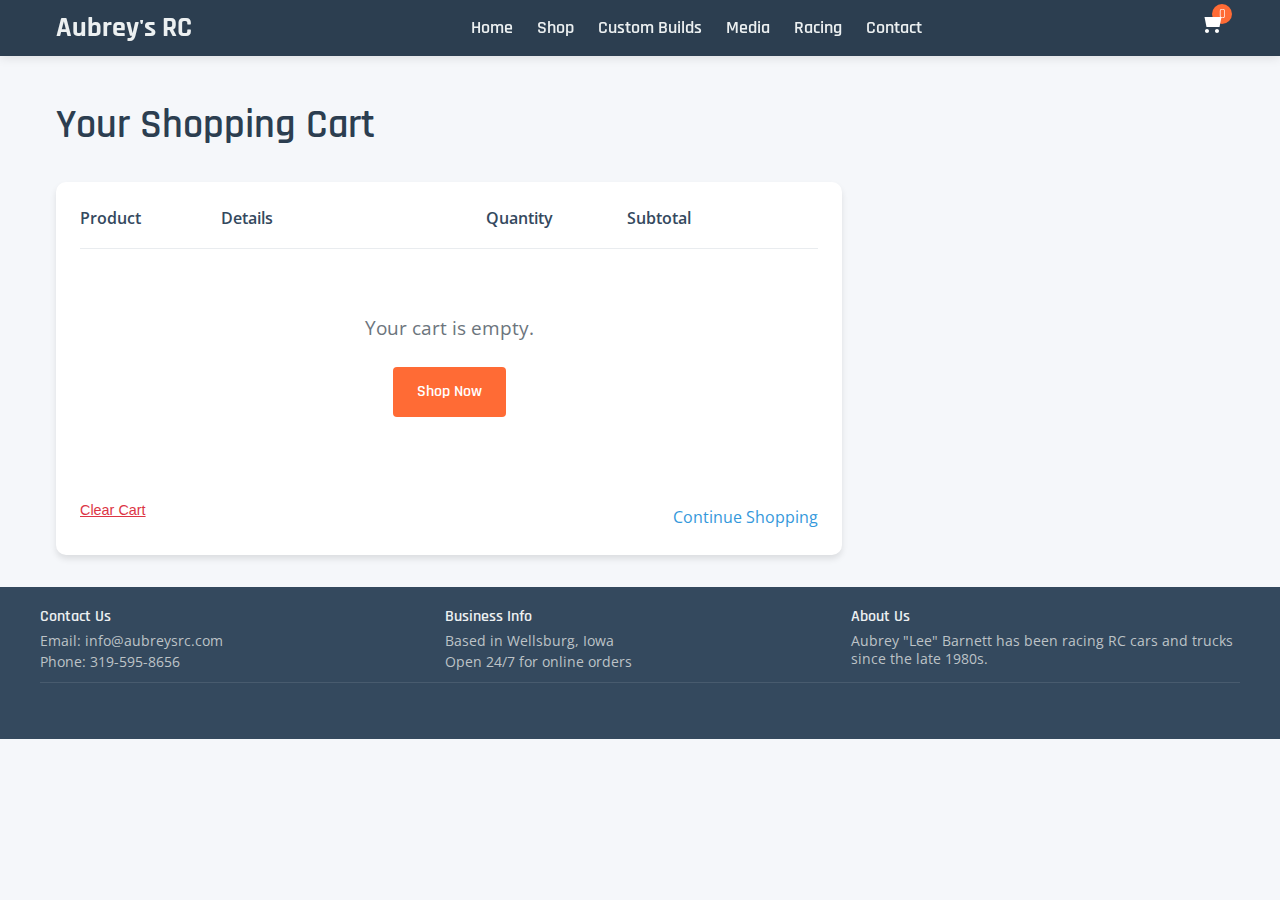
<file: cart.html>
<!DOCTYPE html>
<html lang="en">
<head>
    <meta charset="UTF-8">
    <meta name="viewport" content="width=device-width, initial-scale=1.0">
    <meta name="description" content="Shopping cart - Aubrey's RC offers high-quality remote control cars, custom builds, and accessories.">
    <title>Your Cart - Aubrey's RC</title>
    
    <!-- Preconnect to external domains for faster loading -->
    <link rel="preconnect" href="https://fonts.googleapis.com">
    <link rel="preconnect" href="https://fonts.gstatic.com" crossorigin>
    
    <!-- Fonts -->
    <link href="https://fonts.googleapis.com/css2?family=Rajdhani:wght@500;600;700&family=Open+Sans:wght@400;600&display=swap" rel="stylesheet">
    
    <!-- Core styles (load in correct order) -->
    <link rel="stylesheet" href="/assets/css/base.css">
    <link rel="stylesheet" href="/assets/css/header.css">
    <link rel="stylesheet" href="/assets/css/footer.css">
    <link rel="stylesheet" href="/assets/css/cart.css">
    
    <!-- Favicon -->
    <link rel="icon" href="/assets/images/favicon.ico" type="image/x-icon">
</head>
<body>
    <!-- App Root -->
    <div id="app">
        <!-- Header will be inserted by header.js -->
        
        <!-- Main content area -->
        <main>
            <div class="cart-container">
                <div class="cart-header">
                    <h1>Your Shopping Cart</h1>
                </div>
                
                <div class="cart-grid">
                    <div class="cart-items-container">
                        <div class="cart-items-header">
                            <div>Product</div>
                            <div>Details</div>
                            <div>Quantity</div>
                            <div>Subtotal</div>
                            <div></div>
                        </div>
                        
                        <div id="cart-items">
                            <!-- Cart items will be inserted here by cart.js -->
                            <div class="page-loading">
                                <div class="loader"></div>
                                <p>Loading cart...</p>
                            </div>
                        </div>
                        
                        <div class="cart-actions">
                            <button id="clear-cart-btn" class="clear-cart-btn">Clear Cart</button>
                            <a href="/products.html" class="continue-shopping">Continue Shopping</a>
                        </div>
                    </div>
                    
                    <div id="cart-totals" class="cart-totals">
                        <h3>Order Summary</h3>
                        
                        <div class="totals-row">
                            <span>Subtotal</span>
                            <span id="cart-subtotal">$0.00</span>
                        </div>
                        
                        <div class="totals-row">
                            <span>Tax (7%)</span>
                            <span id="cart-tax">$0.00</span>
                        </div>
                        
                        <div class="totals-row total">
                            <span>Total</span>
                            <span id="cart-total">$0.00</span>
                        </div>
                        
                        <a href="/checkout.html" class="checkout-btn">Proceed to Checkout</a>
                    </div>
                </div>
            </div>
        </main>
        
        <!-- Footer will be inserted by footer.js -->
        <footer>
            <div class="footer-content">
                <div class="footer-section">
                    <h3>Contact Us</h3>
                    <p>Email: info@aubreysrc.com</p>
                    <p>Phone: 319-595-8656</p>
                </div>
                <div class="footer-section">
                    <h3>Business Info</h3>
                    <p>Based in Wellsburg, Iowa</p>
                    <p>Open 24/7 for online orders</p>
                </div>
                <div class="footer-section">
                    <h3>About Us</h3>
                    <p>Aubrey "Lee" Barnett has been racing RC cars and trucks since the late 1980s.</p>
                </div>
            </div>
            <div class="footer-bottom">
                <p>&copy; 2025 Aubrey's RC. Owned and operated by Aubrey "Lee" Barnett since 2020. All rights reserved.</p>
            </div>
        </footer>
    </div>

    <!-- Core Scripts -->
    <script src="/assets/js/header.js"></script>
    <script src="/assets/js/cart.js"></script>
</body>
</html>
</file>
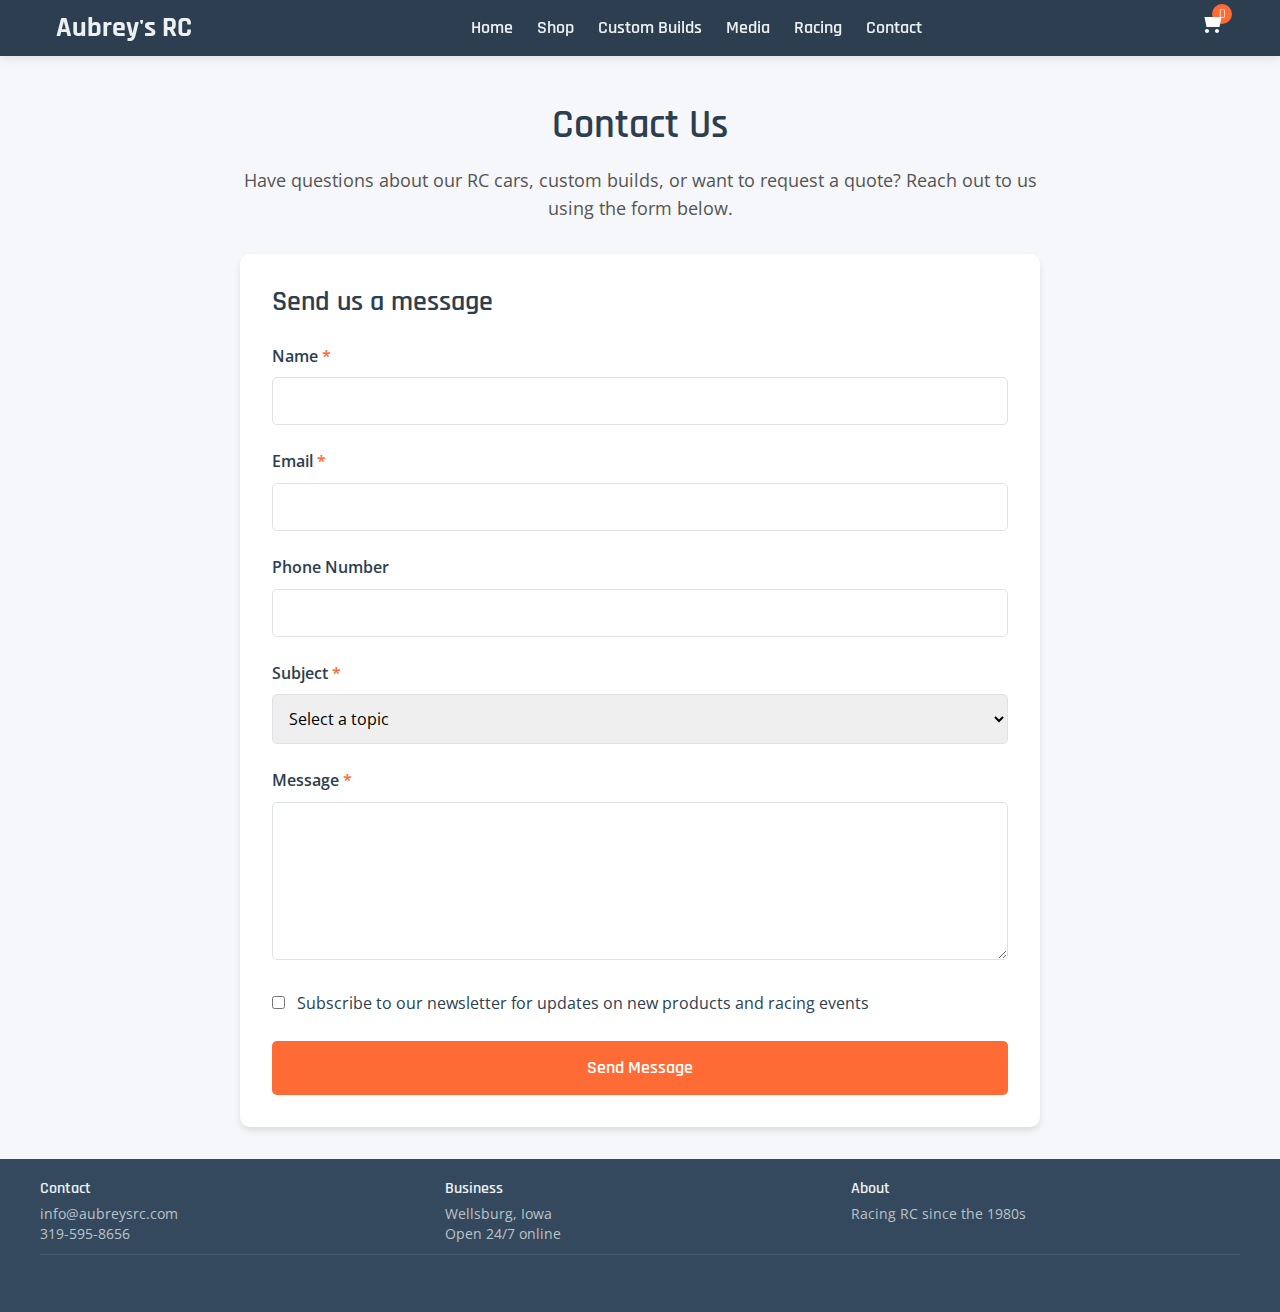
<file: contact.html>
<!DOCTYPE html>
<html lang="en">
<head>
    <meta charset="UTF-8">
    <meta name="viewport" content="width=device-width, initial-scale=1.0">
    <meta name="description" content="Contact Aubrey's RC for custom RC builds, repairs, or racing advice. Based in Wellsburg, Iowa.">
    <title>Contact Us - Aubrey's RC</title>
    
    <!-- Preconnect to external domains for faster loading -->
    <link rel="preconnect" href="https://fonts.googleapis.com">
    <link rel="preconnect" href="https://fonts.gstatic.com" crossorigin>
    
    <!-- Fonts -->
    <link href="https://fonts.googleapis.com/css2?family=Rajdhani:wght@500;600;700&family=Open+Sans:wght@400;600&display=swap" rel="stylesheet">
    
    <!-- Core styles (load in correct order) -->
    <link rel="stylesheet" href="/assets/css/base.css">
    <link rel="stylesheet" href="/assets/css/header.css">
    <link rel="stylesheet" href="/assets/css/footer.css">
    <link rel="stylesheet" href="/assets/css/contact.css">
    
    <!-- Inline critical CSS to prevent FOUC (Flash of Unstyled Content) -->
    <style>
        /* Critical base styles to prevent FOUC */
        body {
            font-family: 'Open Sans', sans-serif;
            margin: 0;
            padding: 0;
            color: #333333;
            padding-top: 70px;
            line-height: 1.6;
        }
        
        .loading-indicator {
            display: none;
            position: fixed;
            top: 0;
            left: 0;
            width: 100%;
            height: 100%;
            background-color: rgba(255, 255, 255, 0.8);
            z-index: 2000;
            justify-content: center;
            align-items: center;
        }
        
        .loading-indicator.active {
            display: flex;
        }
        
        .loader {
            width: 40px;
            height: 40px;
            border: 4px solid #dee2e6;
            border-top: 4px solid #FF4D00;
            border-radius: 50%;
            animation: spin 1s linear infinite;
        }
        
        @keyframes spin {
            0% { transform: rotate(0deg); }
            100% { transform: rotate(360deg); }
        }
    </style>
    
    <!-- Favicon -->
    <link rel="icon" href="/assets/images/favicon.ico" type="image/x-icon">
</head>
<body>
    <!-- Loading indicator for full page loading -->
    <div class="loading-indicator">
        <div class="loader"></div>
    </div>

    <!-- App Root -->
    <div id="app">
        <!-- Header will be inserted by header.js -->
        
        <!-- Main content area -->
        <main id="content">
            <div class="contact-container">
                <div class="contact-header">
                    <h1>Contact Us</h1>
                    <p>Have questions about our RC cars, custom builds, or want to request a quote? Reach out to us using the form below.</p>
                </div>
                
                <div class="contact-form-container">
                    <h2>Send us a message</h2>
                    <form id="contact-form" action="https://formsubmit.co/orders@aubreysrc.com" method="POST">
                        <!-- Honeypot to prevent spam -->
                        <input type="text" name="_honey" style="display: none;">
                        
                        <!-- Disable captcha -->
                        <input type="hidden" name="_captcha" value="false">
                        
                        <!-- Success page -->
                        <input type="hidden" name="_next" value="https://www.aubreysrc.com/thanks.html">
                        
                        <div class="form-group">
                            <label for="name">Name <span class="required">*</span></label>
                            <input type="text" id="name" name="name" required>
                        </div>
                        
                        <div class="form-group">
                            <label for="email">Email <span class="required">*</span></label>
                            <input type="email" id="email" name="email" required>
                        </div>
                        
                        <div class="form-group">
                            <label for="phone">Phone Number</label>
                            <input type="tel" id="phone" name="phone">
                        </div>
                        
                        <div class="form-group">
                            <label for="subject">Subject <span class="required">*</span></label>
                            <select id="subject" name="subject" required>
                                <option value="" disabled selected>Select a topic</option>
                                <option value="Custom Build Inquiry">Custom Build Inquiry</option>
                                <option value="Order Question">Order Question</option>
                                <option value="Racing Information">Racing Information</option>
                                <option value="Repairs">Repairs</option>
                                <option value="Other">Other</option>
                            </select>
                        </div>
                        
                        <div class="form-group">
                            <label for="message">Message <span class="required">*</span></label>
                            <textarea id="message" name="message" rows="6" required></textarea>
                        </div>
                        
                        <div class="form-group form-checkbox">
                            <input type="checkbox" id="newsletter" name="newsletter" value="Yes">
                            <label for="newsletter">Subscribe to our newsletter for updates on new products and racing events</label>
                        </div>
                        
                        <button type="submit" class="submit-btn">Send Message</button>
                    </form>
                </div>
            </div>
        </main>
        
        <!-- Footer will be inserted by footer.js -->
    </div>

    <!-- Core Scripts -->
    <script src="/assets/js/header.js"></script>
    <script src="/assets/js/footer.js"></script>
    <script src="/assets/js/contact.js"></script>
</body>
</html>
</file>
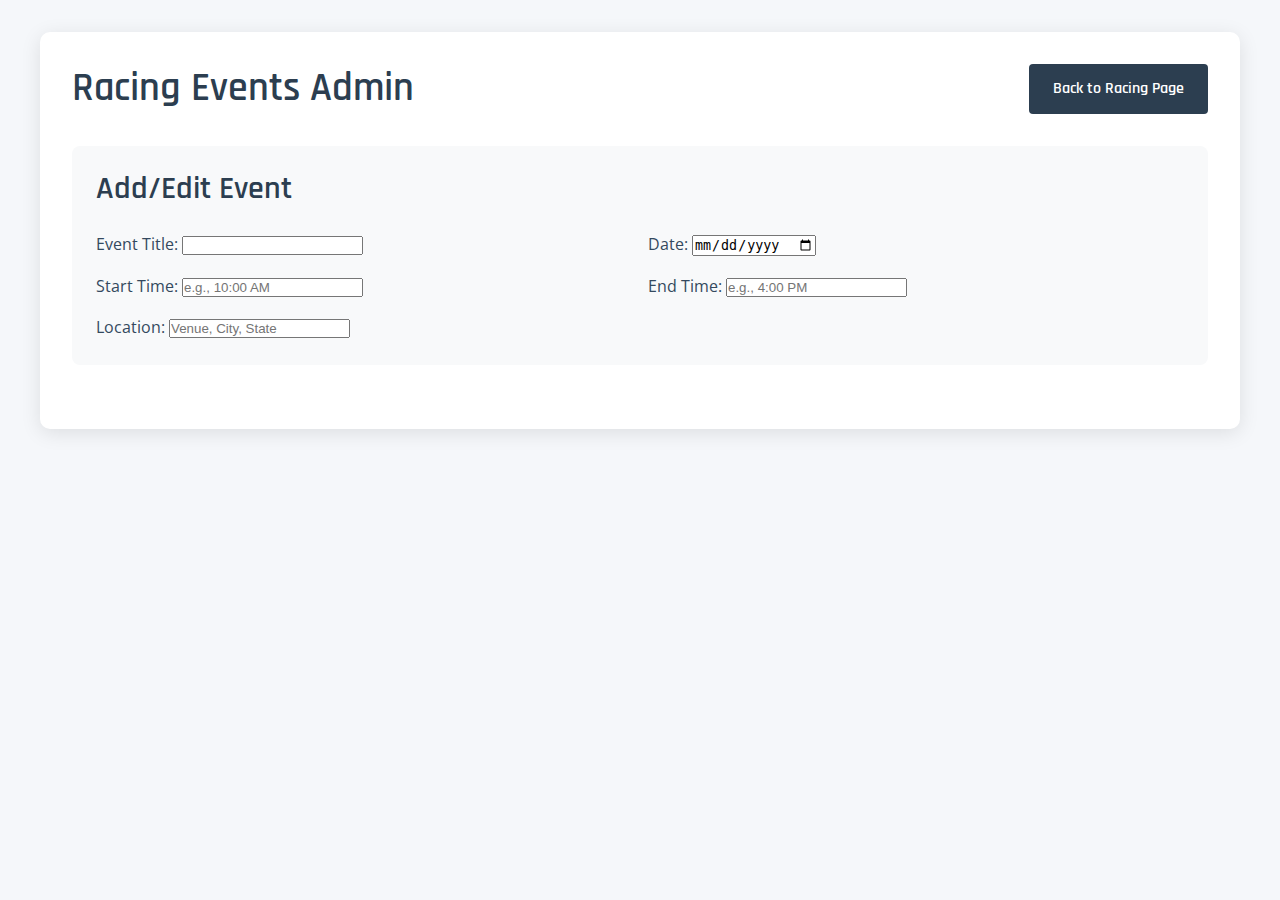
<file: racing-admin.html>
<!DOCTYPE html>
<html lang="en">
<head>
    <meta charset="UTF-8">
    <meta name="viewport" content="width=device-width, initial-scale=1.0">
    <title>Racing Events Admin - Aubrey's RC</title>
    
    <!-- Fonts -->
    <link href="https://fonts.googleapis.com/css2?family=Rajdhani:wght@500;600;700&family=Open+Sans:wght@400;600&display=swap" rel="stylesheet">
    
    <!-- Core styles -->
    <link rel="stylesheet" href="/assets/css/base.css">
    
    <style>
        /* Admin-specific styles */
        body {
            background-color: var(--background-color);
            padding: 2rem;
        }
        
        .admin-container {
            max-width: 1200px;
            margin: 0 auto;
            background-color: var(--card-bg-color);
            border-radius: 10px;
            box-shadow: 0 4px 20px rgba(0, 0, 0, 0.1);
            padding: 2rem;
        }
        
        .admin-header {
            margin-bottom: 2rem;
            display: flex;
            justify-content: space-between;
            align-items: center;
        }
        
        .admin-title {
            color: var(--secondary-color);
            margin: 0;
        }
        
        .events-table {
            width: 100%;
            border-collapse: collapse;
            margin-bottom: 2rem;
        }
        
        .events-table th, 
        .events-table td {
            padding: 1rem;
            border-bottom: 1px solid #dee2e6;
            text-align: left;
        }
        
        .events-table th {
            background-color: #f8f9fa;
            font-weight: 600;
            color: var(--secondary-color);
        }
        
        .events-table tbody tr:hover {
            background-color: rgba(52, 152, 219, 0.05);
        }
        
        .action-buttons {
            display: flex;
            gap: 0.5rem;
        }
        
        .btn-sm {
            padding: 0.35rem 0.75rem;
            font-size: 0.875rem;
        }
        
        .btn-danger {
            background-color: #e74c3c;
        }
        
        .btn-danger:hover {
            background-color: #c0392b;
        }
        
        /* Form styles */
        .event-form {
            background-color: #f8f9fa;
            padding: 1.5rem;
            border-radius: 8px;
            margin-bottom: 2rem;
        }
        
        .form-title {
            margin-top: 0;
            margin-bottom: 1.5rem;
            color: var(--secondary-color);
        }
        
        .form-grid {
            display: grid;
            grid-template-columns: repeat(2, 1fr);
            gap: 1rem;
        }
        
        .form-group-full {
            grid-column: span 2;
        }
        
        .form-actions {
            grid-column: span 2;
            display: flex;
            justify-content: flex-end;
            gap: 1rem;
            margin-top: 1rem;
        }
        
        .import-export {
            margin-top: 3rem;
            border-top: 1px solid #dee2e6;
            padding-top: 2rem;
        }
        
        .import-export-grid {
            display: grid;
            grid-template-columns: repeat(2, 1fr);
            gap: 2rem;
        }
        
        .import-export-section {
            background-color: #f8f9fa;
            padding: 1.5rem;
            border-radius: 8px;
        }
        
        .import-export-title {
            margin-top: 0;
            margin-bottom: 1rem;
            color: var(--secondary-color);
        }
        
        textarea.json-area {
            width: 100%;
            min-height: 200px;
            padding: 1rem;
            border: 1px solid #dee2e6;
            border-radius: 5px;
            font-family: monospace;
            font-size: 0.875rem;
            margin-bottom: 1rem;
        }
        
        /* Message styles */
        .message {
            padding: 1rem;
            border-radius: 5px;
            margin-bottom: 1rem;
            display: none;
        }
        
        .message-success {
            background-color: rgba(46, 204, 113, 0.1);
            border: 1px solid rgba(46, 204, 113, 0.3);
            color: #27ae60;
        }
        
        .message-error {
            background-color: rgba(231, 76, 60, 0.1);
            border: 1px solid rgba(231, 76, 60, 0.3);
            color: #e74c3c;
        }
        
        /* Responsive adjustments */
        @media (max-width: 992px) {
            .form-grid, .import-export-grid {
                grid-template-columns: 1fr;
            }
            
            .form-group-full {
                grid-column: span 1;
            }
            
            .form-actions {
                grid-column: span 1;
            }
        }
    </style>
</head>
<body>
    <div class="admin-container">
        <div class="admin-header">
            <h1 class="admin-title">Racing Events Admin</h1>
            <a href="/racing.html" class="btn btn-secondary">Back to Racing Page</a>
        </div>
        
        <!-- Success/Error Messages -->
        <div id="success-message" class="message message-success"></div>
        <div id="error-message" class="message message-error"></div>
        
        <!-- Event Form -->
        <div class="event-form">
            <h2 class="form-title">Add/Edit Event</h2>
            <form id="event-form">
                <input type="hidden" id="event-id" value="">
                
                <div class="form-grid">
                    <div class="form-group">
                        <label for="event-title-input">Event Title:</label>
                        <input type="text" id="event-title-input" class="form-control" required>
                    </div>
                    
                    <div class="form-group">
                        <label for="event-date">Date:</label>
                        <input type="date" id="event-date" class="form-control" required>
                    </div>
                    
                    <div class="form-group">
                        <label for="event-start-time">Start Time:</label>
                        <input type="text" id="event-start-time" class="form-control" placeholder="e.g., 10:00 AM" required>
                    </div>
                    
                    <div class="form-group">
                        <label for="event-end-time">End Time:</label>
                        <input type="text" id="event-end-time" class="form-control" placeholder="e.g., 4:00 PM" required>
                    </div>
                    
                    <div class="form-group">
                        <label for="event-location">Location:</label>
                        <input type="text" id="event-location" class="form-control" placeholder="Venue, City, State" required>
                    </div>
                    
                    <div class="form-group">
</file>
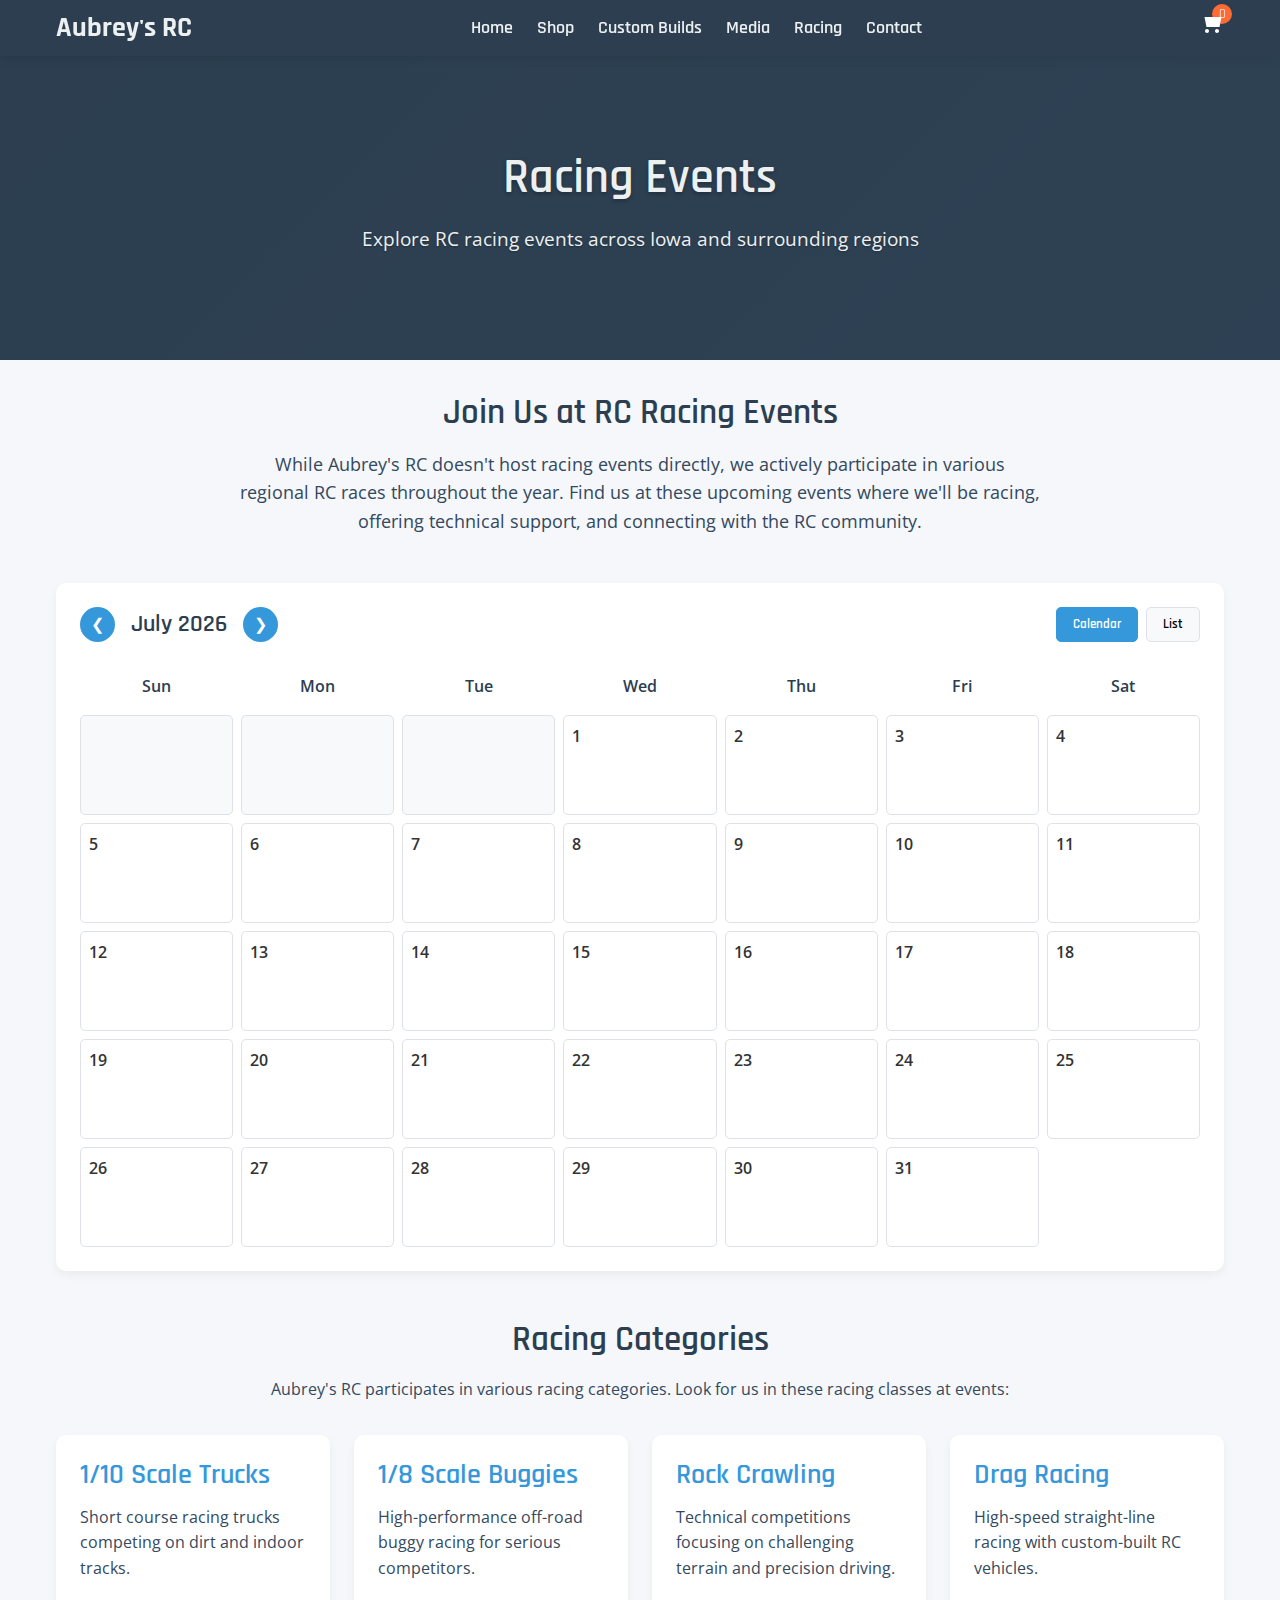
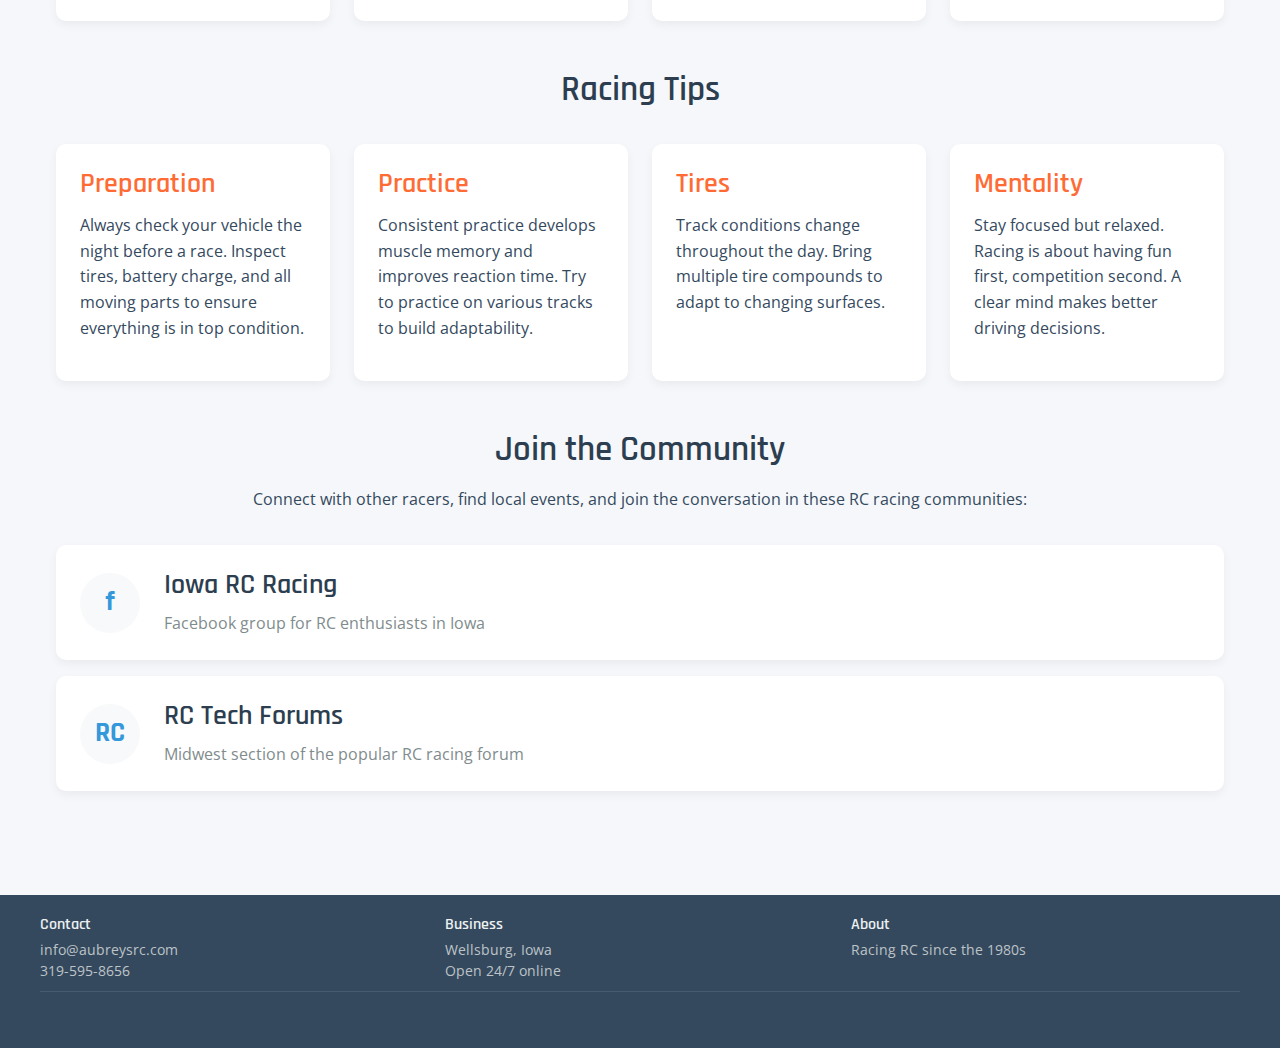
<file: racing.html>
<!DOCTYPE html>
<html lang="en">
<head>
    <meta charset="UTF-8">
    <meta name="viewport" content="width=device-width, initial-scale=1.0">
    <meta name="description" content="Stay updated with RC racing events that Aubrey's RC will be attending across Iowa and surrounding regions.">
    <title>Racing Events - Aubrey's RC</title>
    
    <!-- Preconnect to external domains for faster loading -->
    <link rel="preconnect" href="https://fonts.googleapis.com">
    <link rel="preconnect" href="https://fonts.gstatic.com" crossorigin>
    
    <!-- Fonts -->
    <link href="https://fonts.googleapis.com/css2?family=Rajdhani:wght@500;600;700&family=Open+Sans:wght@400;600&display=swap" rel="stylesheet">
    
    <!-- Core styles (load in correct order) -->
    <link rel="stylesheet" href="/assets/css/base.css">
    <link rel="stylesheet" href="/assets/css/header.css">
    <link rel="stylesheet" href="/assets/css/footer.css">
    <link rel="stylesheet" href="/assets/css/racing.css">
    
    <!-- Inline critical CSS to prevent FOUC (Flash of Unstyled Content) -->
    <style>
        /* Critical base styles to prevent FOUC */
        body {
            font-family: 'Open Sans', sans-serif;
            margin: 0;
            padding: 0;
            color: #333333;
            padding-top: 70px;
            line-height: 1.6;
        }
        
        .loading-indicator {
            display: none;
            position: fixed;
            top: 0;
            left: 0;
            width: 100%;
            height: 100%;
            background-color: rgba(255, 255, 255, 0.8);
            z-index: 2000;
            justify-content: center;
            align-items: center;
        }
        
        .loading-indicator.active {
            display: flex;
        }
        
        .loader {
            width: 40px;
            height: 40px;
            border: 4px solid #dee2e6;
            border-top: 4px solid #FF4D00;
            border-radius: 50%;
            animation: spin 1s linear infinite;
        }
        
        @keyframes spin {
            0% { transform: rotate(0deg); }
            100% { transform: rotate(360deg); }
        }
    </style>
    
    <!-- Favicon -->
    <link rel="icon" href="/assets/images/favicon.ico" type="image/x-icon">
</head>
<body>
    <!-- Loading indicator for full page loading -->
    <div class="loading-indicator">
        <div class="loader"></div>
    </div>

    <!-- App Root -->
    <div id="app">
        <!-- Header will be inserted by header.js -->
        
        <!-- Main content area -->
        <main id="content">
            <section class="racing-hero">
                <div class="racing-hero-overlay"></div>
                <div class="racing-hero-content">
                    <h1>Racing Events</h1>
                    <p>Explore RC racing events across Iowa and surrounding regions</p>
                </div>
            </section>
            
            <section class="racing-container">
                <div class="racing-intro">
                    <h2>Join Us at RC Racing Events</h2>
                    <p>While Aubrey's RC doesn't host racing events directly, we actively participate in various regional RC races throughout the year. Find us at these upcoming events where we'll be racing, offering technical support, and connecting with the RC community.</p>
                </div>
                
                <!-- Event calendar section -->
                <div class="event-calendar">
                    <div class="calendar-controls">
                        <div class="month-selector">
                            <button id="prev-month" class="month-btn" aria-label="Previous month">❮</button>
                            <h3 id="current-month">Loading...</h3>
                            <button id="next-month" class="month-btn" aria-label="Next month">❯</button>
                        </div>
                        <div class="view-toggle">
                            <button id="calendar-view-btn" class="view-btn active" aria-label="Calendar view">Calendar</button>
                            <button id="list-view-btn" class="view-btn" aria-label="List view">List</button>
                        </div>
                    </div>
                    
                    <!-- Calendar display -->
                    <div id="calendar-view" class="calendar-view">
                        <!-- Calendar will be populated by racing.js -->
                        <div class="calendar-loading">
                            <div class="loader"></div>
                            <p>Loading events...</p>
                        </div>
                    </div>
                    
                    <!-- List display (initially hidden) -->
                    <div id="list-view" class="list-view" style="display: none;">
                        <!-- List will be populated by racing.js -->
                        <div class="calendar-loading">
                            <div class="loader"></div>
                            <p>Loading events...</p>
                        </div>
                    </div>
                </div>
                
                <!-- Event details section (initially hidden) -->
                <div id="event-details" class="event-details" style="display: none;">
                    <div class="event-details-header">
                        <h3 id="event-title">Event Title</h3>
                        <button id="close-details" class="close-btn" aria-label="Close details">×</button>
                    </div>
                    <div class="event-details-content">
                        <div class="event-time-location">
                            <div class="event-meta">
                                <span class="event-meta-label">Date:</span>
                                <span id="event-date">January 1, 2025</span>
                            </div>
                            <div class="event-meta">
                                <span class="event-meta-label">Time:</span>
                                <span id="event-time">10:00 AM - 4:00 PM</span>
                            </div>
                            <div class="event-meta">
                                <span class="event-meta-label">Location:</span>
                                <span id="event-location">Event Location</span>
                            </div>
                        </div>
                        <div id="event-description" class="event-description">
                            Event description will appear here.
                        </div>
                        <div class="event-links">
                            <a id="event-website" href="#" target="_blank" class="event-link">Event Website</a>
                            <a id="event-directions" href="#" target="_blank" class="event-link">Get Directions</a>
                        </div>
                    </div>
                </div>
                
                <!-- Event categories section -->
                <div class="racing-categories">
                    <h2>Racing Categories</h2>
                    <p>Aubrey's RC participates in various racing categories. Look for us in these racing classes at events:</p>
                    
                    <div class="category-grid">
                        <div class="category-card">
                            <h3>1/10 Scale Trucks</h3>
                            <p>Short course racing trucks competing on dirt and indoor tracks.</p>
                        </div>
                        <div class="category-card">
                            <h3>1/8 Scale Buggies</h3>
                            <p>High-performance off-road buggy racing for serious competitors.</p>
                        </div>
                        <div class="category-card">
                            <h3>Rock Crawling</h3>
                            <p>Technical competitions focusing on challenging terrain and precision driving.</p>
                        </div>
                        <div class="category-card">
                            <h3>Drag Racing</h3>
                            <p>High-speed straight-line racing with custom-built RC vehicles.</p>
                        </div>
                    </div>
                </div>
                
                <!-- Racing tips section -->
                <div class="racing-tips">
                    <h2>Racing Tips</h2>
                    <div class="tips-grid">
                        <div class="tip-card">
                            <h3>Preparation</h3>
                            <p>Always check your vehicle the night before a race. Inspect tires, battery charge, and all moving parts to ensure everything is in top condition.</p>
                        </div>
                        <div class="tip-card">
                            <h3>Practice</h3>
                            <p>Consistent practice develops muscle memory and improves reaction time. Try to practice on various tracks to build adaptability.</p>
                        </div>
                        <div class="tip-card">
                            <h3>Tires</h3>
                            <p>Track conditions change throughout the day. Bring multiple tire compounds to adapt to changing surfaces.</p>
                        </div>
                        <div class="tip-card">
                            <h3>Mentality</h3>
                            <p>Stay focused but relaxed. Racing is about having fun first, competition second. A clear mind makes better driving decisions.</p>
                        </div>
                    </div>
                </div>
                
                <!-- Racing community section -->
                <div class="racing-community">
                    <h2>Join the Community</h2>
                    <p>Connect with other racers, find local events, and join the conversation in these RC racing communities:</p>
                    
                    <div class="community-links">
                        <a href="https://www.facebook.com/groups/iowarcracing" target="_blank" class="community-link">
                            <div class="community-icon">
                                <!-- Facebook icon placeholder -->
                                <span>f</span>
                            </div>
                            <div class="community-info">
                                <h3>Iowa RC Racing</h3>
                                <p>Facebook group for RC enthusiasts in Iowa</p>
                            </div>
                        </a>
                        
                        <a href="https://www.rctech.net/forum/midwest-racing-80/" target="_blank" class="community-link">
                            <div class="community-icon">
                                <!-- Forum icon placeholder -->
                                <span>RC</span>
                            </div>
                            <div class="community-info">
                                <h3>RC Tech Forums</h3>
                                <p>Midwest section of the popular RC racing forum</p>
                            </div>
                        </a>
                    </div>
                </div>
            </section>
        </main>
        
        <!-- Footer will be inserted by footer.js -->
    </div>

    <!-- Core Scripts -->
    <script src="/assets/js/header.js"></script>
    <script src="/assets/js/footer.js"></script>
    <script src="/assets/js/cart.js"></script>
    
    <!-- Racing page specific script -->
    <script src="/assets/js/racing.js"></script>
</body>
</html>
</file>
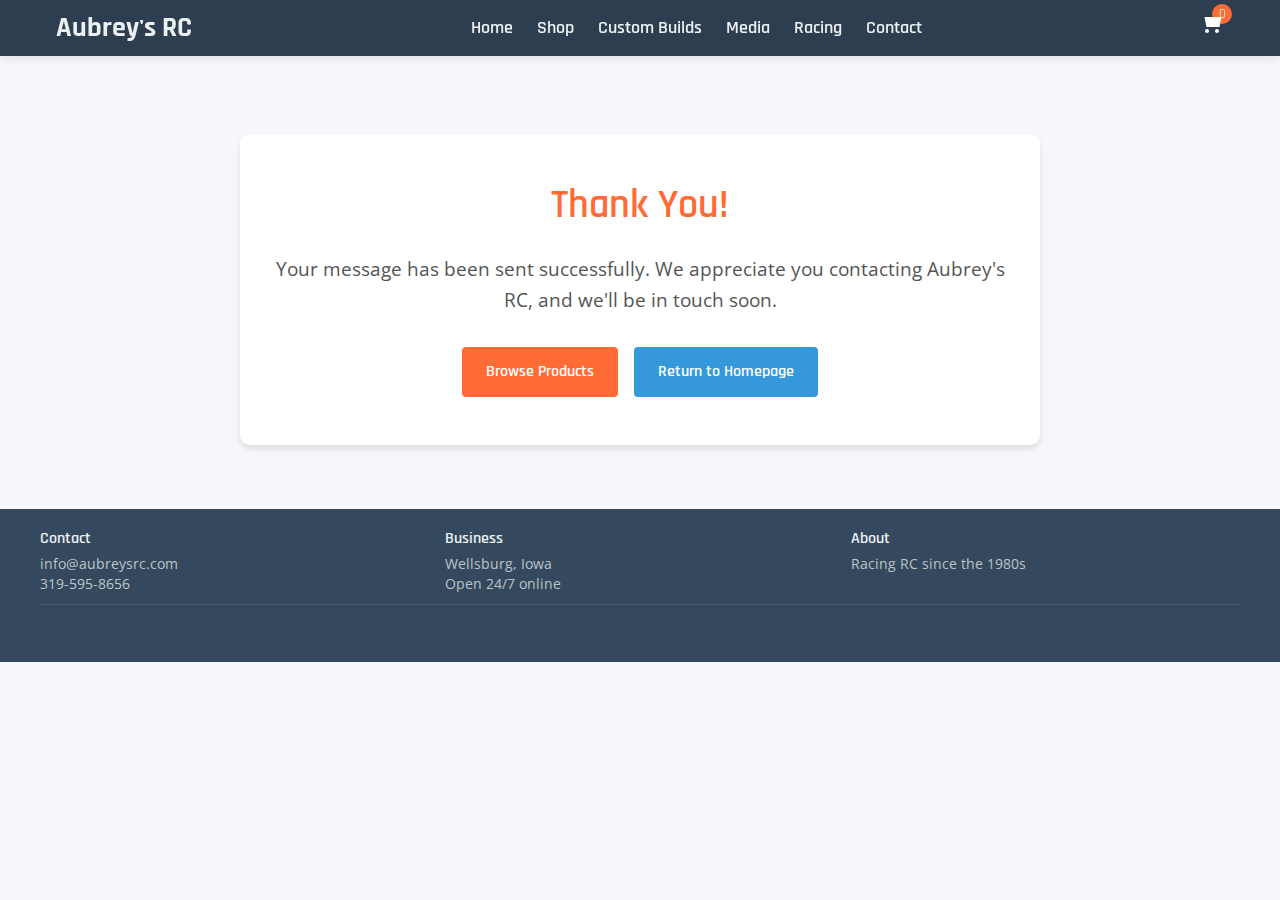
<file: thanks.html>
<!DOCTYPE html>
<html lang="en">
<head>
    <meta charset="UTF-8">
    <meta name="viewport" content="width=device-width, initial-scale=1.0">
    <meta name="description" content="Thank you for contacting Aubrey's RC. We'll be in touch soon!">
    <title>Thank You - Aubrey's RC</title>
    
    <!-- Preconnect to external domains for faster loading -->
    <link rel="preconnect" href="https://fonts.googleapis.com">
    <link rel="preconnect" href="https://fonts.gstatic.com" crossorigin>
    
    <!-- Fonts -->
    <link href="https://fonts.googleapis.com/css2?family=Rajdhani:wght@500;600;700&family=Open+Sans:wght@400;600&display=swap" rel="stylesheet">
    
    <!-- Core styles (load in correct order) -->
    <link rel="stylesheet" href="/assets/css/base.css">
    <link rel="stylesheet" href="/assets/css/header.css">
    <link rel="stylesheet" href="/assets/css/footer.css">
    
    <!-- Page-specific styles -->
    <style>
        .thank-you-container {
            max-width: 800px;
            margin: 4rem auto;
            padding: 3rem 2rem;
            text-align: center;
            background-color: white;
            border-radius: 10px;
            box-shadow: 0 4px 6px rgba(0, 0, 0, 0.1);
        }
        
        .thank-you-container h1 {
            font-size: 2.5rem;
            color: var(--primary-color);
            margin-bottom: 1.5rem;
        }
        
        .thank-you-container p {
            font-size: 1.2rem;
            margin-bottom: 2rem;
            color: #555;
        }
        
        .thank-you-actions {
            display: flex;
            flex-wrap: wrap;
            justify-content: center;
            gap: 1rem;
        }
        
        @media (max-width: 576px) {
            .thank-you-container {
                margin: 2rem auto;
                padding: 2rem 1rem;
            }
            
            .thank-you-container h1 {
                font-size: 2rem;
            }
            
            .thank-you-container p {
                font-size: 1.1rem;
            }
        }
    </style>
    
    <!-- Favicon -->
    <link rel="icon" href="/assets/images/favicon.ico" type="image/x-icon">
</head>
<body>
    <!-- App Root -->
    <div id="app">
        <!-- Header will be inserted by header.js -->
        
        <!-- Main content area -->
        <main id="content">
            <div class="thank-you-container">
                <h1>Thank You!</h1>
                <p>Your message has been sent successfully. We appreciate you contacting Aubrey's RC, and we'll be in touch soon.</p>
                <div class="thank-you-actions">
                    <a href="/products.html" class="btn btn-primary">Browse Products</a>
                    <a href="/" class="btn">Return to Homepage</a>
                </div>
            </div>
        </main>
        
        <!-- Footer will be inserted by footer.js -->
    </div>

    <!-- Core Scripts -->
    <script src="/assets/js/header.js"></script>
    <script src="/assets/js/footer.js"></script>
</body>
</html>
</file>
<file: assets/css/base.css>
/* 
 * base.css - Core styles, variables, typography shared across all pages
 * Part of the simplified file structure approach for www.aubreysrc.com
 */

/* CSS Variables for refined color theme */
:root {
    /* Primary Colors */
    --primary-color: #FF6B35;     /* Slightly softer orange */
    --secondary-color: #2C3E50;   /* Dark blue-gray instead of near-black */
    --accent-color: #3498DB;      /* Vibrant blue */
    
    /* Background Colors */
    --background-color: #F5F7FA;  /* Light gray with slight blue tint instead of stark white */
    --card-bg-color: #FFFFFF;     /* White for cards */
    --dark-bg-color: #34495E;     /* Slightly lighter than secondary for dark sections */
    
    /* Text Colors */
    --text-color: #34495E;        /* Dark blue-gray instead of black text */
    --text-light-color: #7F8C8D;  /* Medium gray for secondary text */
    --text-on-dark: #ECF0F1;      /* Off-white for text on dark backgrounds */
    
    /* Accent and Functional Colors */
    --success-color: #2ECC71;     /* Green */
    --warning-color: #F39C12;     /* Amber */
    --error-color: #E74C3C;       /* Red */
    
    /* Spacing scale */
    --space-xs: 0.25rem;  /* 4px */
    --space-sm: 0.5rem;   /* 8px */
    --space-md: 1rem;     /* 16px */
    --space-lg: 1.5rem;   /* 24px */
    --space-xl: 2rem;     /* 32px */
    --space-2xl: 3rem;    /* 48px */
    --space-3xl: 4rem;    /* 64px */
}

/* Base reset */
* {
    box-sizing: border-box;
    margin: 0;
    padding: 0;
}

/* Typography */
body {
    font-family: 'Open Sans', sans-serif;
    color: var(--text-color);
    line-height: 1.6;
    padding-top: 70px; /* Space for fixed header */
    background-color: var(--background-color);
}

h1, h2, h3, h4, h5, h6 {
    font-family: 'Rajdhani', sans-serif;
    font-weight: 600;
    line-height: 1.2;
    margin-bottom: 1rem;
    color: var(--secondary-color);
}

h1 {
    font-size: 2.5rem;
}

h2 {
    font-size: 2rem;
}

h3 {
    font-size: 1.75rem;
}

h4 {
    font-size: 1.5rem;
}

h5 {
    font-size: 1.25rem;
}

h6 {
    font-size: 1rem;
}

p {
    margin-bottom: 1rem;
    color: var(--text-color);
}

a {
    color: var(--accent-color);
    text-decoration: none;
    transition: color 0.3s ease;
}

a:hover {
    color: var(--primary-color);
    text-decoration: underline;
}

/* Container */
.container {
    width: 100%;
    max-width: 1200px;
    margin: 0 auto;
    padding: 0 var(--space-md);
}

/* Card styles */
.card {
    background-color: var(--card-bg-color);
    border-radius: 8px;
    box-shadow: 0 4px 6px rgba(0, 0, 0, 0.05);
    padding: var(--space-lg);
    margin-bottom: var(--space-lg);
}

/* Button styles */
.btn {
    display: inline-block;
    padding: 0.75rem 1.5rem;
    background-color: var(--accent-color);
    color: white;
    border: none;
    border-radius: 4px;
    font-family: 'Rajdhani', sans-serif;
    font-weight: 600;
    cursor: pointer;
    transition: background-color 0.3s ease, transform 0.2s ease;
    text-align: center;
}

.btn:hover {
    background-color: #2980B9; /* Darker blue on hover */
    transform: translateY(-2px);
    text-decoration: none;
    color: white;
}

.btn-primary {
    background-color: var(--primary-color);
}

.btn-primary:hover {
    background-color: #E74C3C; /* Darker orange on hover */
}

.btn-secondary {
    background-color: var(--secondary-color);
}

.btn-secondary:hover {
    background-color: var(--dark-bg-color);
}

/* Utility classes */
.text-center {
    text-align: center;
}

.mb-1 {
    margin-bottom: var(--space-xs);
}

.mb-2 {
    margin-bottom: var(--space-sm);
}

.mb-3 {
    margin-bottom: var(--space-md);
}

.mb-4 {
    margin-bottom: var(--space-lg);
}

.mb-5 {
    margin-bottom: var(--space-xl);
}

.mt-1 {
    margin-top: var(--space-xs);
}

.mt-2 {
    margin-top: var(--space-sm);
}

.mt-3 {
    margin-top: var(--space-md);
}

.mt-4 {
    margin-top: var(--space-lg);
}

.mt-5 {
    margin-top: var(--space-xl);
}

/* Loading spinner */
.loading-indicator {
    display: none;
    position: fixed;
    top: 0;
    left: 0;
    width: 100%;
    height: 100%;
    background-color: rgba(245, 247, 250, 0.8); /* Match background-color with opacity */
    z-index: 2000;
    justify-content: center;
    align-items: center;
}

.loading-indicator.active {
    display: flex;
}

.loader {
    width: 40px;
    height: 40px;
    border: 4px solid #BDC3C7; /* Light gray border */
    border-top: 4px solid var(--primary-color);
    border-radius: 50%;
    animation: spin 1s linear infinite;
}

@keyframes spin {
    0% { transform: rotate(0deg); }
    100% { transform: rotate(360deg); }
}

/* Page loading indicator */
.page-loading {
    display: flex;
    flex-direction: column;
    align-items: center;
    justify-content: center;
    min-height: 400px;
    padding: 2rem;
}

.page-loading .loader {
    margin-bottom: 1rem;
}

/* Responsive design breakpoints */
@media (max-width: 992px) {
    h1 {
        font-size: 2.25rem;
    }
    
    h2 {
        font-size: 1.75rem;
    }
    
    h3 {
        font-size: 1.5rem;
    }
}

@media (max-width: 576px) {
    h1 {
        font-size: 2rem;
    }
    
    h2 {
        font-size: 1.5rem;
    }
    
    h3 {
        font-size: 1.25rem;
    }
    
    body {
        padding-top: 60px; /* Slightly smaller header on mobile */
    }
}
</file>
<file: assets/css/header.css>
/* 
 * header.css - Header component styles for Aubrey's RC website
 * Part of the simplified file structure approach for www.aubreysrc.com
 */

 .main-header {
    background-color: var(--secondary-color, #2C3E50);
    padding: 0.75rem 0;
    position: fixed;
    width: 100%;
    top: 0;
    z-index: 1020;
    box-shadow: 0 2px 10px rgba(0, 0, 0, 0.1);
}

.nav-container {
    max-width: 1200px;
    margin: 0 auto;
    padding: 0 1rem;
    display: flex;
    justify-content: space-between;
    align-items: center;
}

.logo h1 {
    color: var(--text-on-dark, #ECF0F1);
    font-size: 1.75rem;
    font-weight: 700;
    margin: 0;
    line-height: 1;
    font-family: 'Rajdhani', sans-serif;
}

.nav-links {
    display: flex;
    list-style: none;
    gap: 1.5rem; /* Slightly reduced gap to accommodate one more item */
    margin: 0;
    padding: 0;
}

.nav-links li a {
    color: var(--text-on-dark, #ECF0F1);
    text-decoration: none;
    font-family: 'Rajdhani', sans-serif;
    font-weight: 600;
    font-size: 1.1rem;
    transition: color 0.3s ease;
    position: relative;
}

.nav-links li a:hover {
    color: var(--primary-color, #FF6B35);
}

/* Highlight active page in navigation */
.nav-links li a.active {
    color: var(--primary-color, #FF6B35);
}

/* Optional: Add a subtle underline to active links */
.nav-links li a.active:after {
    content: '';
    position: absolute;
    bottom: -5px;
    left: 0;
    width: 100%;
    height: 2px;
    background-color: var(--primary-color, #FF6B35);
}

.cart-icon {
    position: relative;
    cursor: pointer;
}

.cart-count {
    position: absolute;
    top: -8px;
    right: -8px;
    background-color: var(--primary-color, #FF6B35);
    color: white;
    border-radius: 50%;
    width: 20px;
    height: 20px;
    display: flex;
    align-items: center;
    justify-content: center;
    font-size: 0.8rem;
    font-family: 'Rajdhani', sans-serif;
}

/* Mobile navigation */
.mobile-nav-toggle {
    display: none;
    background: none;
    border: none;
    color: var(--text-on-dark, #ECF0F1);
    font-size: 1.5rem;
    cursor: pointer;
}

/* Responsive adjustments */
@media (max-width: 768px) {
    .nav-links {
        display: none;
        position: absolute;
        top: 100%;
        left: 0;
        width: 100%;
        background-color: var(--secondary-color, #2C3E50);
        flex-direction: column;
        padding: 1rem 0;
        gap: 0.8rem; /* Slightly smaller gap for mobile */
        box-shadow: 0 4px 6px rgba(0, 0, 0, 0.1);
    }
    
    .nav-links.active {
        display: flex;
    }
    
    .nav-links li {
        text-align: center;
    }
    
    .mobile-nav-toggle {
        display: block;
    }
    
    .nav-container {
        padding: 0.5rem 1rem;
    }
    
    /* Remove the underline indicator on mobile for cleaner look */
    .nav-links li a.active:after {
        display: none;
    }
}

@media (max-width: 576px) {
    .logo h1 {
        font-size: 1.5rem;
    }
}
</file>
<file: assets/css/footer.css>
/* 
 * footer.css - Footer component styles for Aubrey's RC website
 * Part of the simplified file structure approach for www.aubreysrc.com
 * UPDATED: Ultra-compact footer design
 */

 footer {
    background-color: var(--dark-bg-color, #34495E);
    color: var(--text-on-dark, #ECF0F1);
    padding: 1.25rem 1rem 0.75rem; /* Further reduced padding */
    margin-top: 1.5rem; /* Reduced top margin */
}

.footer-content {
    max-width: 1200px;
    margin: 0 auto;
    display: grid;
    grid-template-columns: repeat(auto-fit, minmax(200px, 1fr));
    gap: 1rem; /* Reduced gap */
}

.footer-section h3 {
    margin-bottom: 0.4rem; /* Reduced margin */
    font-size: 1rem; /* Smaller font */
    color: var(--text-on-dark, #ECF0F1);
    font-family: 'Rajdhani', sans-serif;
    font-weight: 600;
}

.footer-section p {
    margin-bottom: 0.2rem; /* Reduced margin */
    color: #BDC3C7; /* Light gray for better readability on dark */
    font-size: 0.85rem; /* Smaller font */
    line-height: 1.3; /* Tighter line height */
}

.social-links {
    display: flex;
    gap: 0.75rem;
    margin-top: 0.4rem; /* Reduced margin */
}

.social-link {
    color: var(--text-on-dark, #ECF0F1);
    text-decoration: none;
    transition: color 0.3s ease;
}

.social-link:hover {
    color: var(--primary-color, #FF6B35);
}

.footer-bottom {
    max-width: 1200px;
    margin: 0.5rem auto 0; /* Reduced margin */
    padding-top: 0.5rem; /* Reduced padding */
    border-top: 1px solid rgba(255, 255, 255, 0.1);
    text-align: center;
    color: #95A5A6; /* Medium gray for better readability */
    font-size: 0.8rem; /* Smaller font */
}

/* Responsive adjustments */
@media (max-width: 576px) {
    footer {
        padding: 1rem 1rem 0.5rem; /* Even smaller padding on mobile */
    }
    
    .footer-section h3 {
        font-size: 0.95rem;
    }
    
    .footer-bottom {
        margin-top: 0.5rem;
        padding-top: 0.5rem;
    }
}
</file>
<file: assets/css/cart.css>
/* 
 * cart.css - Styles specific to the cart page
 * Part of the simplified file structure approach for www.aubreysrc.com
 */

 .cart-container {
    max-width: 1200px;
    margin: 2rem auto;
    padding: 0 1rem;
}

.cart-header {
    margin-bottom: 2rem;
}

.cart-header h1 {
    font-size: 2.5rem;
    color: var(--secondary-color);
}

.cart-grid {
    display: grid;
    grid-template-columns: 1fr 350px;
    gap: 2rem;
}

/* Cart items section */
.cart-items-container {
    background-color: white;
    border-radius: 10px;
    box-shadow: 0 4px 6px rgba(0, 0, 0, 0.1);
    padding: 1.5rem;
}

.cart-items-header {
    display: grid;
    grid-template-columns: minmax(100px, 1fr) 2fr 1fr 1fr 50px;
    gap: 1rem;
    padding-bottom: 1rem;
    border-bottom: 1px solid #e9ecef;
    margin-bottom: 1rem;
    font-weight: 600;
}

.cart-item {
    display: grid;
    grid-template-columns: minmax(100px, 1fr) 2fr 1fr 1fr 50px;
    gap: 1rem;
    align-items: center;
    padding: 1rem 0;
    border-bottom: 1px solid #e9ecef;
}

.cart-item:last-child {
    border-bottom: none;
}

.cart-item-image {
    width: 100px;
    height: 100px;
    overflow: hidden;
    border-radius: 5px;
}

.cart-item-image img {
    width: 100%;
    height: 100%;
    object-fit: cover;
}

.cart-item-details h3 {
    font-size: 1.2rem;
    margin-bottom: 0.25rem;
}

.cart-item-price {
    color: var(--primary-color);
    font-weight: 600;
    margin-bottom: 0;
}

.cart-item-quantity {
    display: flex;
    align-items: center;
    gap: 0.5rem;
}

.quantity-btn {
    width: 30px;
    height: 30px;
    background-color: #f8f9fa;
    border: 1px solid #dee2e6;
    border-radius: 4px;
    display: flex;
    align-items: center;
    justify-content: center;
    cursor: pointer;
    font-size: 1rem;
    transition: background-color 0.2s ease;
}

.quantity-btn:hover {
    background-color: #e9ecef;
}

.quantity-input {
    width: 50px;
    height: 30px;
    text-align: center;
    border: 1px solid #dee2e6;
    border-radius: 4px;
}

.cart-item-subtotal {
    font-weight: 600;
    color: var(--secondary-color);
}

.remove-item-btn {
    background: none;
    border: none;
    font-size: 1.5rem;
    color: #adb5bd;
    cursor: pointer;
    transition: color 0.2s ease;
}

.remove-item-btn:hover {
    color: #dc3545;
}

.empty-cart {
    display: flex;
    flex-direction: column;
    align-items: center;
    justify-content: center;
    text-align: center;
    padding: 3rem 1rem;
}

.empty-cart p {
    font-size: 1.2rem;
    margin-bottom: 1.5rem;
    color: #6c757d;
}

/* Cart totals section */
.cart-totals {
    background-color: white;
    border-radius: 10px;
    box-shadow: 0 4px 6px rgba(0, 0, 0, 0.1);
    padding: 1.5rem;
}

.cart-totals h3 {
    margin-bottom: 1.5rem;
    border-bottom: 1px solid #e9ecef;
    padding-bottom: 0.5rem;
}

.totals-row {
    display: flex;
    justify-content: space-between;
    margin-bottom: 1rem;
}

.totals-row.total {
    font-size: 1.2rem;
    font-weight: 600;
    padding-top: 1rem;
    border-top: 1px solid #e9ecef;
    margin-top: 1rem;
}

.checkout-btn {
    display: block;
    width: 100%;
    padding: 1rem;
    background-color: var(--primary-color);
    color: white;
    border: none;
    border-radius: 5px;
    font-family: 'Rajdhani', sans-serif;
    font-weight: 600;
    font-size: 1.1rem;
    cursor: pointer;
    text-align: center;
    margin-top: 1.5rem;
    transition: background-color 0.3s ease;
}

.checkout-btn:hover {
    background-color: #e64500;
    text-decoration: none;
}

.continue-shopping {
    display: block;
    text-align: center;
    margin-top: 1rem;
    color: var(--accent-color);
}

.cart-actions {
    display: flex;
    justify-content: space-between;
    margin-top: 1.5rem;
}

.clear-cart-btn {
    background: none;
    border: none;
    color: #dc3545;
    cursor: pointer;
    font-size: 0.9rem;
    transition: color 0.2s ease;
    text-decoration: underline;
}

.clear-cart-btn:hover {
    color: #bd2130;
}

/* Responsive adjustments */
@media (max-width: 992px) {
    .cart-grid {
        grid-template-columns: 1fr;
    }
    
    .cart-items-header {
        display: none;
    }
    
    .cart-item {
        grid-template-columns: 80px 1fr;
        grid-template-rows: auto auto auto;
        gap: 0.5rem;
        position: relative;
        padding: 1rem 0;
    }
    
    .cart-item-image {
        grid-row: span 3;
        width: 80px;
        height: 80px;
    }
    
    .cart-item-details {
        grid-column: 2;
        grid-row: 1;
    }
    
    .cart-item-quantity {
        grid-column: 2;
        grid-row: 2;
    }
    
    .cart-item-subtotal {
        grid-column: 2;
        grid-row: 3;
    }
    
    .remove-item-btn {
        position: absolute;
        top: 1rem;
        right: 0;
    }
}

@media (max-width: 576px) {
    .cart-container {
        margin: 1rem auto;
    }
    
    .cart-header h1 {
        font-size: 1.75rem;
    }
    
    .cart-items-container,
    .cart-totals {
        padding: 1rem;
    }
    
    .cart-actions {
        flex-direction: column;
        gap: 1rem;
        align-items: center;
    }
}
</file>
<file: assets/css/contact.css>
/* 
 * contact.css - Styles specific to the contact page
 * Part of the simplified file structure approach for www.aubreysrc.com
 */

 .contact-container {
    max-width: 1200px;
    margin: 2rem auto;
    padding: 0 1rem;
}

.contact-header {
    margin-bottom: 2rem;
    text-align: center;
}

.contact-header h1 {
    font-size: 2.5rem;
    color: var(--secondary-color);
    margin-bottom: 1rem;
}

.contact-header p {
    max-width: 800px;
    margin: 0 auto;
    color: #555;
    font-size: 1.1rem;
}

/* Contact form styles */
.contact-form-container {
    background-color: white;
    border-radius: 10px;
    box-shadow: 0 4px 6px rgba(0, 0, 0, 0.1);
    padding: 2rem;
    max-width: 800px;
    margin: 0 auto;
}

.contact-form-container h2 {
    margin-bottom: 1.5rem;
    color: var(--secondary-color);
    font-size: 1.75rem;
}

.form-group {
    margin-bottom: 1.5rem;
}

.form-group label {
    display: block;
    margin-bottom: 0.5rem;
    font-weight: 600;
    color: var(--secondary-color);
}

.required {
    color: var(--primary-color);
}

.form-group input,
.form-group select,
.form-group textarea {
    width: 100%;
    padding: 0.75rem;
    border: 1px solid #dee2e6;
    border-radius: 5px;
    font-family: 'Open Sans', sans-serif;
    font-size: 1rem;
    transition: border-color 0.3s ease;
}

.form-group input:focus,
.form-group select:focus,
.form-group textarea:focus {
    border-color: var(--accent-color);
    outline: none;
}

.form-checkbox {
    display: flex;
    align-items: flex-start;
}

.form-checkbox input {
    width: auto;
    margin-right: 0.75rem;
    margin-top: 0.3rem;
}

.form-checkbox label {
    margin-bottom: 0;
    font-weight: normal;
}

.submit-btn {
    display: block;
    width: 100%;
    padding: 1rem;
    background-color: var(--primary-color);
    color: white;
    border: none;
    border-radius: 5px;
    font-family: 'Rajdhani', sans-serif;
    font-weight: 600;
    font-size: 1.1rem;
    cursor: pointer;
    transition: background-color 0.3s ease, transform 0.2s ease;
}

.submit-btn:hover {
    background-color: #e64500;
    transform: translateY(-2px);
}

/* Removed contact info styles as they are no longer needed */

/* Form validation styles */
.form-group input:invalid,
.form-group select:invalid,
.form-group textarea:invalid {
    box-shadow: none;
}

.form-group.error input,
.form-group.error select,
.form-group.error textarea {
    border-color: #dc3545;
}

.error-message {
    color: #dc3545;
    font-size: 0.875rem;
    margin-top: 0.25rem;
    display: none;
}

.form-group.error .error-message {
    display: block;
}

/* Responsive adjustments */
@media (max-width: 768px) {
    .contact-container {
        margin: 1.5rem auto;
    }
    
    .contact-header h1 {
        font-size: 2rem;
    }
}

@media (max-width: 576px) {
    .contact-header h1 {
        font-size: 1.75rem;
    }
    
    .contact-form-container,
    .info-card {
        padding: 1.5rem;
    }
}
</file>
<file: assets/css/racing.css>
/* 
 * racing.css - Styles specific to the racing events page
 * Part of the simplified file structure approach for www.aubreysrc.com
 */

/* Racing hero section */
.racing-hero {
    position: relative;
    width: 100%;
    height: 40vh;
    min-height: 300px;
    background-image: url('/assets/images/racing-hero-bg.jpg');
    background-size: cover;
    background-position: center;
    margin-top: -70px;
    padding-top: 70px;
    overflow: hidden;
}

/* Fallback background until image is set */
.racing-hero {
    background-color: var(--secondary-color);
    background-image: linear-gradient(135deg, var(--secondary-color) 0%, var(--dark-bg-color) 100%);
}

.racing-hero-overlay {
    position: absolute;
    top: 0;
    left: 0;
    width: 100%;
    height: 100%;
    background-color: rgba(44, 62, 80, 0.7);
    z-index: 1;
}

.racing-hero-content {
    position: relative;
    z-index: 2;
    color: var(--text-on-dark);
    text-align: center;
    padding-top: 80px;
    max-width: 800px;
    margin: 0 auto;
}

.racing-hero-content h1 {
    font-size: 3rem;
    margin-bottom: 1rem;
    font-family: 'Rajdhani', sans-serif;
    text-shadow: 0 2px 4px rgba(0, 0, 0, 0.3);
    color: var(--text-on-dark);
}

.racing-hero-content p {
    font-size: 1.2rem;
    margin-bottom: 1rem;
    text-shadow: 0 1px 2px rgba(0, 0, 0, 0.3);
    color: var(--text-on-dark);
}

/* Racing container and sections */
.racing-container {
    max-width: 1200px;
    margin: 0 auto;
    padding: 2rem 1rem;
}

.racing-intro {
    text-align: center;
    max-width: 800px;
    margin: 0 auto 3rem;
}

.racing-intro h2 {
    font-size: 2.2rem;
    color: var(--secondary-color);
    margin-bottom: 1rem;
}

.racing-intro p {
    font-size: 1.1rem;
    color: var(--text-color);
}

/* Event calendar styles */
.event-calendar {
    background-color: var(--card-bg-color);
    border-radius: 10px;
    box-shadow: 0 4px 10px rgba(0, 0, 0, 0.05);
    padding: 1.5rem;
    margin-bottom: 3rem;
}

.calendar-controls {
    display: flex;
    justify-content: space-between;
    align-items: center;
    margin-bottom: 1.5rem;
}

.month-selector {
    display: flex;
    align-items: center;
    gap: 1rem;
}

.month-btn {
    background-color: var(--accent-color);
    color: white;
    border: none;
    width: 35px;
    height: 35px;
    border-radius: 50%;
    display: flex;
    align-items: center;
    justify-content: center;
    cursor: pointer;
    font-size: 1rem;
    transition: background-color 0.3s ease;
}

.month-btn:hover {
    background-color: #2980B9;
}

.month-selector h3 {
    margin: 0;
    font-size: 1.5rem;
    color: var(--secondary-color);
}

.view-toggle {
    display: flex;
    gap: 0.5rem;
}

.view-btn {
    padding: 0.5rem 1rem;
    background-color: #f8f9fa;
    border: 1px solid #dee2e6;
    border-radius: 5px;
    cursor: pointer;
    font-family: 'Rajdhani', sans-serif;
    font-weight: 600;
    transition: all 0.3s ease;
}

.view-btn.active {
    background-color: var(--accent-color);
    color: white;
    border-color: var(--accent-color);
}

.view-btn:hover:not(.active) {
    background-color: #e9ecef;
}

/* Calendar View */
.calendar-view {
    position: relative;
}

.calendar-grid {
    display: grid;
    grid-template-columns: repeat(7, 1fr);
    gap: 0.5rem;
}

.calendar-day-names {
    display: grid;
    grid-template-columns: repeat(7, 1fr);
    gap: 0.5rem;
    margin-bottom: 0.5rem;
}

.day-name {
    text-align: center;
    font-weight: 600;
    color: var(--secondary-color);
    padding: 0.5rem;
}

.calendar-day {
    min-height: 100px;
    border: 1px solid #dee2e6;
    border-radius: 5px;
    padding: 0.5rem;
    background-color: white;
}

.calendar-day.inactive {
    background-color: #f8f9fa;
    color: #adb5bd;
}

.calendar-day-number {
    font-weight: 600;
    margin-bottom: 0.5rem;
}

.day-event {
    background-color: rgba(52, 152, 219, 0.1);
    border-left: 3px solid var(--accent-color);
    padding: 0.25rem 0.5rem;
    margin-bottom: 0.25rem;
    border-radius: 3px;
    font-size: 0.85rem;
    cursor: pointer;
    transition: background-color 0.3s ease;
    white-space: nowrap;
    overflow: hidden;
    text-overflow: ellipsis;
}

.day-event:hover {
    background-color: rgba(52, 152, 219, 0.2);
}

/* List View */
.list-view {
    position: relative;
}

.event-list {
    display: flex;
    flex-direction: column;
    gap: 1rem;
}

.list-event {
    background-color: white;
    border: 1px solid #dee2e6;
    border-radius: 5px;
    padding: 1rem;
    display: flex;
    align-items: center;
    cursor: pointer;
    transition: transform 0.3s ease, box-shadow 0.3s ease;
}

.list-event:hover {
    transform: translateY(-2px);
    box-shadow: 0 4px 8px rgba(0, 0, 0, 0.05);
}

.event-date-box {
    background-color: var(--accent-color);
    color: white;
    width: 60px;
    height: 70px;
    border-radius: 5px;
    display: flex;
    flex-direction: column;
    align-items: center;
    justify-content: center;
    margin-right: 1rem;
}

.event-date-month {
    font-size: 0.85rem;
    font-weight: 600;
    text-transform: uppercase;
}

.event-date-day {
    font-size: 1.75rem;
    font-weight: 700;
    line-height: 1;
}

.event-info {
    flex: 1;
}

.event-info h4 {
    margin: 0 0 0.25rem;
    color: var(--secondary-color);
}

.event-info-meta {
    display: flex;
    font-size: 0.9rem;
    color: var(--text-light-color);
}

.event-info-meta span {
    margin-right: 1rem;
}

/* Loading state */
.calendar-loading {
    display: flex;
    flex-direction: column;
    align-items: center;
    justify-content: center;
    padding: 3rem 0;
}

.calendar-loading .loader {
    margin-bottom: 1rem;
}

/* Event Details */
.event-details {
    background-color: var(--card-bg-color);
    border-radius: 10px;
    box-shadow: 0 4px 10px rgba(0, 0, 0, 0.05);
    margin-bottom: 3rem;
    overflow: hidden;
}

.event-details-header {
    background-color: var(--secondary-color);
    color: var(--text-on-dark);
    padding: 1rem 1.5rem;
    display: flex;
    justify-content: space-between;
    align-items: center;
}

.event-details-header h3 {
    margin: 0;
    color: var(--text-on-dark);
}

.close-btn {
    background: none;
    border: none;
    color: var(--text-on-dark);
    font-size: 1.5rem;
    cursor: pointer;
    transition: transform 0.3s ease;
    display: flex;
    align-items: center;
    justify-content: center;
    width: 30px;
    height: 30px;
}

.close-btn:hover {
    transform: scale(1.1);
}

.event-details-content {
    padding: 1.5rem;
}

.event-time-location {
    background-color: #f8f9fa;
    border-radius: 5px;
    padding: 1rem;
    margin-bottom: 1.5rem;
    display: grid;
    grid-template-columns: repeat(auto-fit, minmax(200px, 1fr));
    gap: 1rem;
}

.event-meta {
    display: flex;
    flex-direction: column;
}

.event-meta-label {
    font-weight: 600;
    color: var(--text-light-color);
    font-size: 0.85rem;
}

.event-description {
    margin-bottom: 1.5rem;
    line-height: 1.7;
}

.event-links {
    display: flex;
    gap: 1rem;
}

.event-link {
    padding: 0.75rem 1.25rem;
    background-color: var(--accent-color);
    color: white;
    text-decoration: none;
    border-radius: 5px;
    font-family: 'Rajdhani', sans-serif;
    font-weight: 600;
    transition: background-color 0.3s ease;
}

.event-link:hover {
    background-color: #2980B9;
    text-decoration: none;
    color: white;
}

/* Racing categories section */
.racing-categories {
    margin-bottom: 3rem;
}

.racing-categories h2 {
    text-align: center;
    font-size: 2.2rem;
    color: var(--secondary-color);
    margin-bottom: 1rem;
}

.racing-categories > p {
    text-align: center;
    max-width: 800px;
    margin: 0 auto 2rem;
}

.category-grid {
    display: grid;
    grid-template-columns: repeat(auto-fit, minmax(250px, 1fr));
    gap: 1.5rem;
}

.category-card {
    background-color: var(--card-bg-color);
    border-radius: 10px;
    box-shadow: 0 4px 10px rgba(0, 0, 0, 0.05);
    padding: 1.5rem;
    transition: transform 0.3s ease, box-shadow 0.3s ease;
}

.category-card:hover {
    transform: translateY(-5px);
    box-shadow: 0 8px 15px rgba(0, 0, 0, 0.08);
}

.category-card h3 {
    color: var(--accent-color);
    margin-bottom: 0.75rem;
}

/* Racing tips section */
.racing-tips {
    margin-bottom: 3rem;
}

.racing-tips h2 {
    text-align: center;
    font-size: 2.2rem;
    color: var(--secondary-color);
    margin-bottom: 2rem;
}

.tips-grid {
    display: grid;
    grid-template-columns: repeat(auto-fit, minmax(250px, 1fr));
    gap: 1.5rem;
}

.tip-card {
    background-color: var(--card-bg-color);
    border-radius: 10px;
    box-shadow: 0 4px 10px rgba(0, 0, 0, 0.05);
    padding: 1.5rem;
}

.tip-card h3 {
    color: var(--primary-color);
    margin-bottom: 0.75rem;
}

/* Racing community section */
.racing-community {
    margin-bottom: 3rem;
}

.racing-community h2 {
    text-align: center;
    font-size: 2.2rem;
    color: var(--secondary-color);
    margin-bottom: 1rem;
}

.racing-community > p {
    text-align: center;
    max-width: 800px;
    margin: 0 auto 2rem;
}

.community-links {
    display: flex;
    flex-direction: column;
    gap: 1rem;
}

.community-link {
    display: flex;
    align-items: center;
    background-color: var(--card-bg-color);
    border-radius: 10px;
    box-shadow: 0 4px 10px rgba(0, 0, 0, 0.05);
    padding: 1.5rem;
    text-decoration: none;
    transition: transform 0.3s ease, box-shadow 0.3s ease;
}

.community-link:hover {
    transform: translateY(-5px);
    box-shadow: 0 8px 15px rgba(0, 0, 0, 0.08);
    text-decoration: none;
}

.community-icon {
    width: 60px;
    height: 60px;
    display: flex;
    align-items: center;
    justify-content: center;
    background-color: #f8f9fa;
    border-radius: 50%;
    margin-right: 1.5rem;
    font-family: 'Rajdhani', sans-serif;
    font-weight: 700;
    font-size: 1.75rem;
    color: var(--accent-color);
}

.community-info {
    flex: 1;
}

.community-info h3 {
    margin: 0 0 0.5rem;
    color: var(--secondary-color);
}

.community-info p {
    margin: 0;
    color: var(--text-light-color);
}

/* Responsive adjustments */
@media (max-width: 992px) {
    .racing-hero-content h1 {
        font-size: 2.5rem;
    }
    
    .racing-hero-content p {
        font-size: 1.1rem;
    }
    
    .racing-intro h2,
    .racing-categories h2, 
    .racing-tips h2,
    .racing-community h2 {
        font-size: 2rem;
    }
}

@media (max-width: 768px) {
    .calendar-controls {
        flex-direction: column;
        gap: 1rem;
        align-items: flex-start;
    }
    
    .month-selector {
        width: 100%;
        justify-content: space-between;
    }
    
    .view-toggle {
        width: 100%;
    }
    
    .view-btn {
        flex: 1;
        text-align: center;
    }
    
    .day-name, .calendar-day {
        font-size: 0.9rem;
    }
    
    .calendar-day {
        min-height: 80px;
    }
    
    .event-date-box {
        width: 50px;
        height: 60px;
    }
}

@media (max-width: 576px) {
    .racing-hero-content h1 {
        font-size: 2rem;
    }
    
    .racing-hero-content p {
        font-size: 1rem;
    }
    
    .racing-intro h2,
    .racing-categories h2, 
    .racing-tips h2,
    .racing-community h2 {
        font-size: 1.75rem;
    }
    
    .category-grid,
    .tips-grid {
        grid-template-columns: 1fr;
    }
    
    .calendar-day-names {
        font-size: 0.75rem;
    }
    
    .calendar-day {
        min-height: 60px;
        padding: 0.25rem;
    }
    
    .event-links {
        flex-direction: column;
    }
    
    .event-link {
        width: 100%;
        text-align: center;
    }
}
</file>
